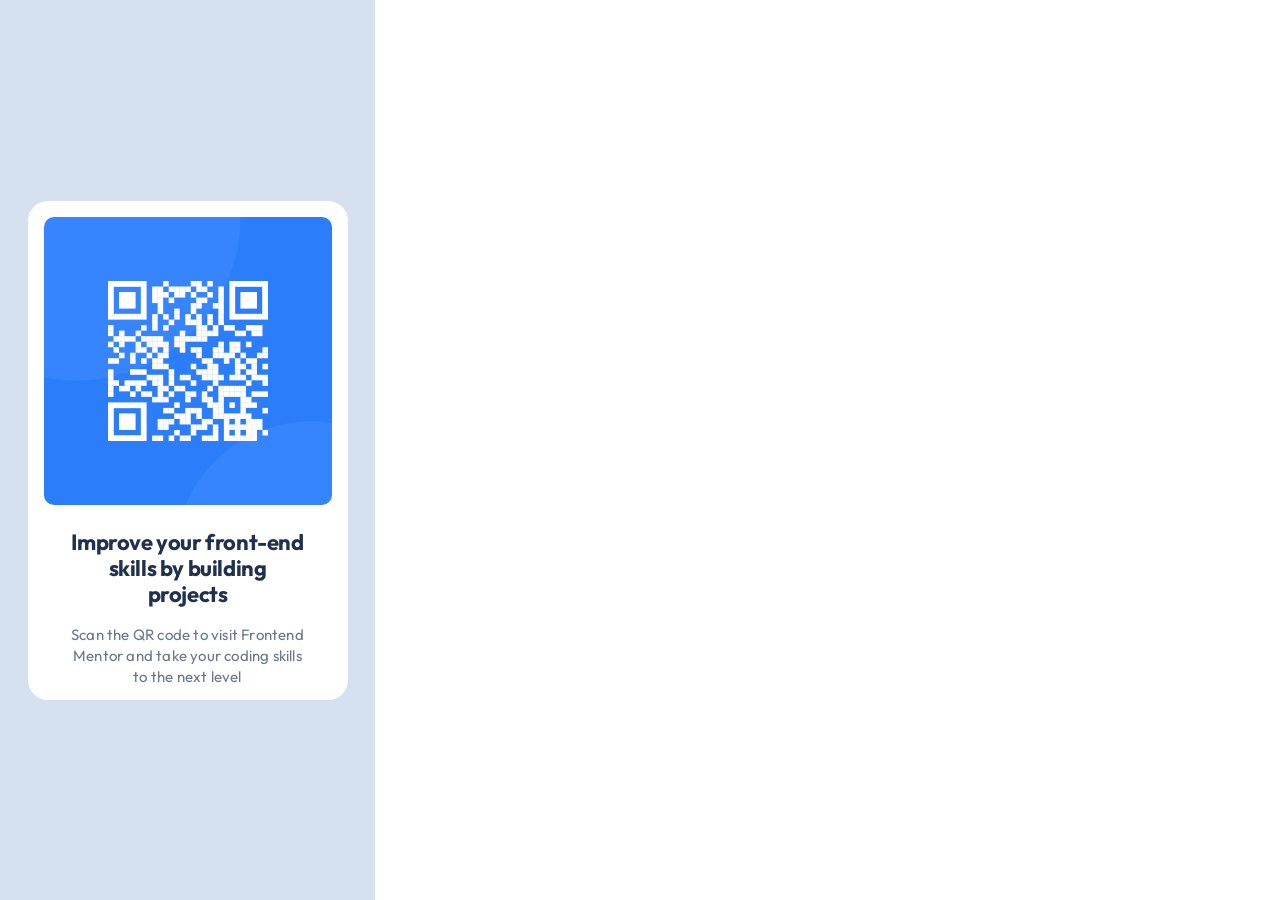
<file: index.html>
<!DOCTYPE html>
<html lang="en">
<head>
    <meta charset="UTF-8">
    <meta name="viewport" content="width=device-width, initial-scale=1.0">
    <title>QR Code Component</title>
    <link rel="stylesheet" href="styles.css">
</head>
<body>
<main class="container">
  <div class="qr-card">
    <img src="./qr-code-component-main/images/image-qr-code.png" alt="Image of a code snippet" >
    <div class="text">
      <h1>Improve your front-end skills by building projects</h1>
      <p>Scan the QR code to visit Frontend Mentor and take your coding skills to the next level</p>
    </div>
  </div>  
</main>
</body>
</html>
</file>
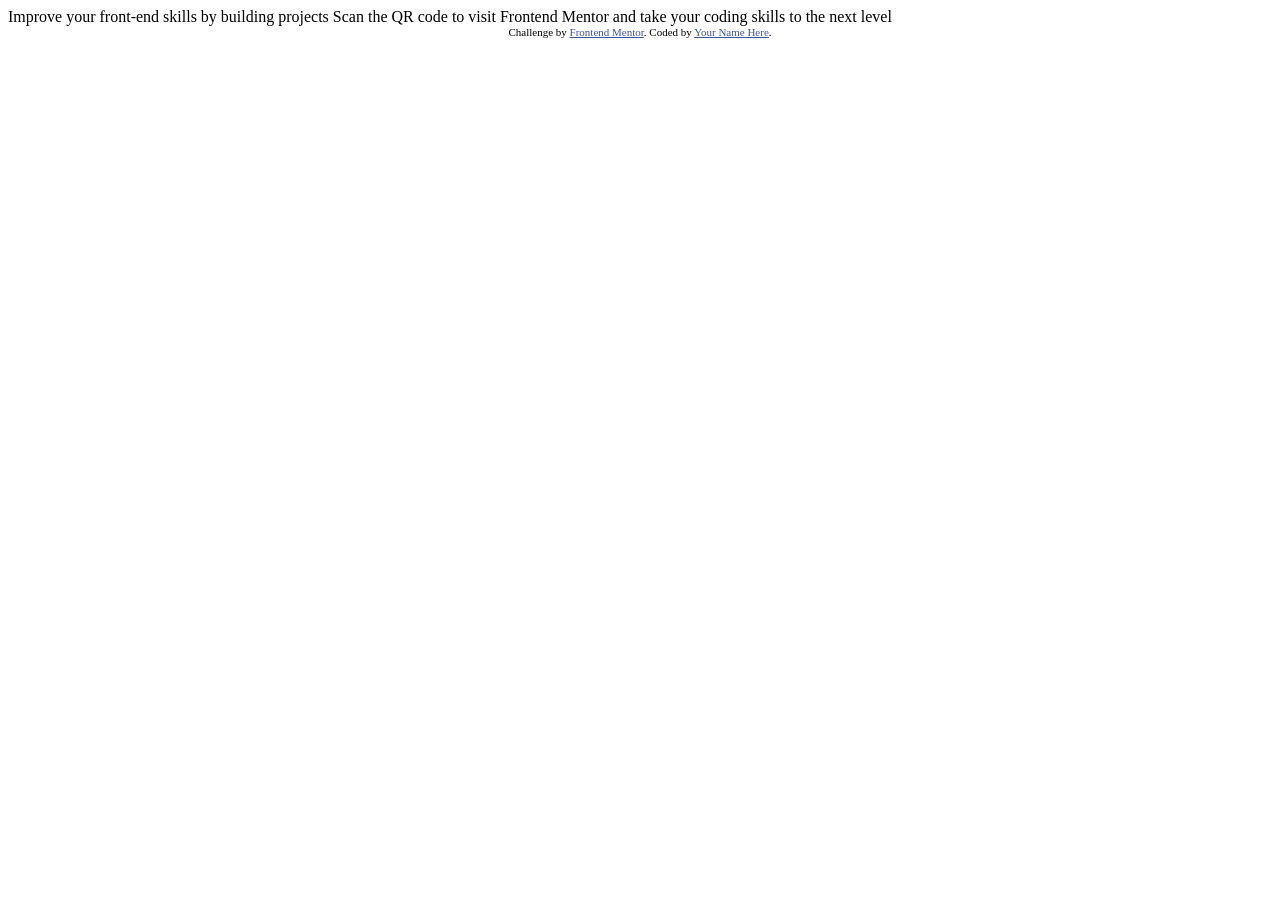
<file: qr-code-component-main/index.html>
<!DOCTYPE html>
<html lang="en">
<head>
  <meta charset="UTF-8">
  <meta name="viewport" content="width=device-width, initial-scale=1.0"> <!-- displays site properly based on user's device -->

  <link rel="icon" type="image/png" sizes="32x32" href="./images/favicon-32x32.png">
  
  <title>Frontend Mentor | QR code component</title>

  <!-- Feel free to remove these styles or customise in your own stylesheet 👍 -->
  <style>
    .attribution { font-size: 11px; text-align: center; }
    .attribution a { color: hsl(228, 45%, 44%); }
  </style>
</head>
<body>

  Improve your front-end skills by building projects

  Scan the QR code to visit Frontend Mentor and take your coding skills to the next level
  
  <div class="attribution">
    Challenge by <a href="https://www.frontendmentor.io?ref=challenge" target="_blank">Frontend Mentor</a>. 
    Coded by <a href="#">Your Name Here</a>.
  </div>
</body>
</html>
</file>
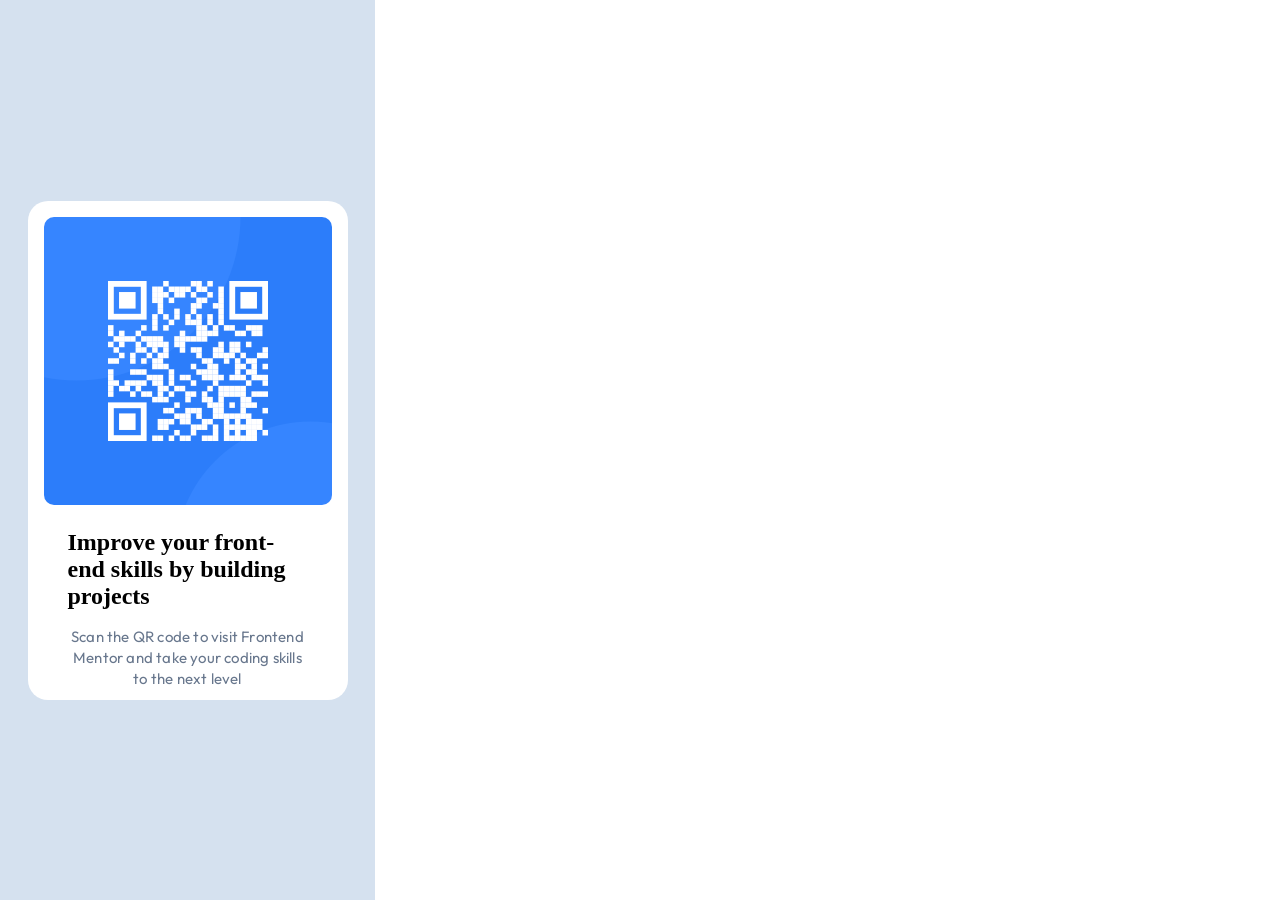
<file: mobile.html>
<!DOCTYPE html>
<html lang="en">
<head>
    <meta charset="UTF-8">
    <meta name="viewport" content="width=device-width, initial-scale=1.0">
    <title>QR Code Component</title>
    <link rel="stylesheet" href="styles.css">
</head>
<body>
<div class="container">
  <div class="qr-card">
    <img src="./qr-code-component-main/images/image-qr-code.png" alt="Image of a code snippet" >
    <div class="text">
      <h2>Improve your front-end skills by building projects</h2>
      <p>Scan the QR code to visit Frontend Mentor and take your coding skills to the next level</p>
    </div>
  </div>  
</div>
</body>
</html>
</file>
<file: styles.css>
*{
    margin:0;
    padding: 0;
    box-sizing: border-box;
}

@font-face {
    font-family: 'Outfit';
    src: url('./project/fonts/Outfit-Bold-real.ttf') format('truetype');
    font-weight: 700;
}
@font-face {
    font-family: 'Outfit';
    src: url('./project/fonts/Outfit-Regular.ttf') format('truetype');
    font-weight: 400;}





/*these are text and color styles 

.slate-900 {
    background-color: #1F314f;
}
.slate-500 {
    background-color: #68778d;
}
.slate-300 {
    background-color: #D5e1ef;
}
.white {
    background-color: #ffffff;
}


.spacing-500 {
    padding: 40px;
}
.spacing-300 {
    padding: 24px;
}
.spacing-200 {
    padding: 16px;
}
*/





/*these are component styles */

.container{
    width: 375px;
    height: 100vh;
    background-color: #D5E1EF;
    display: flex;
    justify-content: center;
    align-items: center;
}

.qr-card {
    width: 320px;
    height: 499px;
    background-color: #ffffff;
    border-radius: 20px;
    display: flex;
    flex-direction: column;
    align-items: center;
    padding: 16px 16px 40px 16px;
    box-sizing: border-box;
    gap: 24px;
}

.qr-card img{
   width: 288px;
   height: 288px;
   border-radius: 10px;
   object-fit: cover;
}

.qr-card .text{
    display: flex;
    flex-direction: column;
    gap: 16px;
    padding: 0 24px;
}

/*this is font styles
.outfit-bold {
    font-family: 'Outfit', sans-serif;
    font-size: 22px;
    line-height: 120%;
    font-weight: 700;
}

.outfit-regular {
    font-family: 'Outfit', sans-serif;
    font-size: 15px;
    line-height: 140%;
    letter-spacing: 0.2px;
    font-weight: 400;
}*/

.qr-card .text h1{
   width: 100%;
   font-family: 'Outfit', sans-serif;
   font-size: 22px;
   line-height: 120%;
   letter-spacing: -0.4px;
   font-weight: 700;
   text-align: center;
   color: #1F314F;  
}

.qr-card .text p{
   width: 100%;
   font-family: 'Outfit', sans-serif;
    font-size: 15px;
    line-height: 140%;
    letter-spacing: 0.2px;
    text-align: center;
   color: #68778d;
   font-weight: 400;
}


/*
body{
    background-color: var(--white,#ffffff);
    display: flex;
    justify-content: center;
    align-items: center;
    height: 100vh;
}


.qr-card h2{
   width: 100%;
   font-family: var(--outfit-bold,'Outfit', sans-serif);
   color: var(--slate-900,#1F314F);
}*/
</file>
